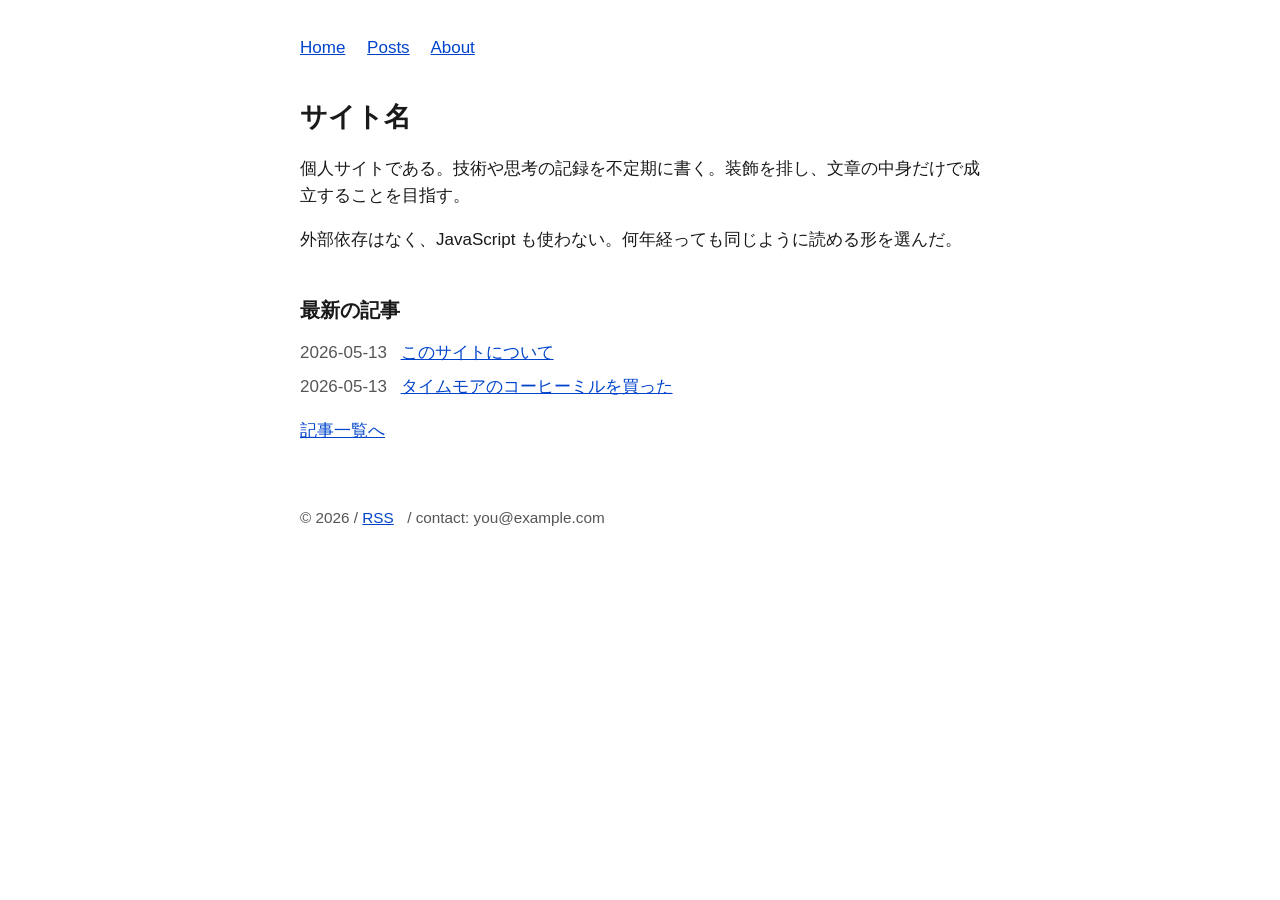
<file: index.html>
<!DOCTYPE html>
<html lang="ja">
<head>
<meta charset="utf-8">
<meta name="viewport" content="width=device-width, initial-scale=1">
<title>サイト名</title>
<link rel="stylesheet" href="style.css">
<link rel="alternate" type="application/rss+xml" title="RSS" href="feed.xml">
</head>
<body>
<header>
<nav>
<a href="index.html">Home</a>
<a href="posts/index.html">Posts</a>
<a href="about.html">About</a>
</nav>
</header>
<main>
<h1>サイト名</h1>
<p>個人サイトである。技術や思考の記録を不定期に書く。装飾を排し、文章の中身だけで成立することを目指す。</p>
<p>外部依存はなく、JavaScript も使わない。何年経っても同じように読める形を選んだ。</p>

<h2>最新の記事</h2>
<ul class="posts-list">
<li><time datetime="2026-05-13">2026-05-13</time><a href="posts/2026-05-13-hello-world.html">このサイトについて</a></li>
<li><time datetime="2026-05-13">2026-05-13</time><a href="posts/2026-05-13-first-pot.html">タイムモアのコーヒーミルを買った</a></li>
</ul>
<p><a href="posts/index.html">記事一覧へ</a></p>
</main>
<footer>
<p>© 2026 / <a href="feed.xml">RSS</a> / contact: you@example.com</p>
</footer>
</body>
</html>
</file>
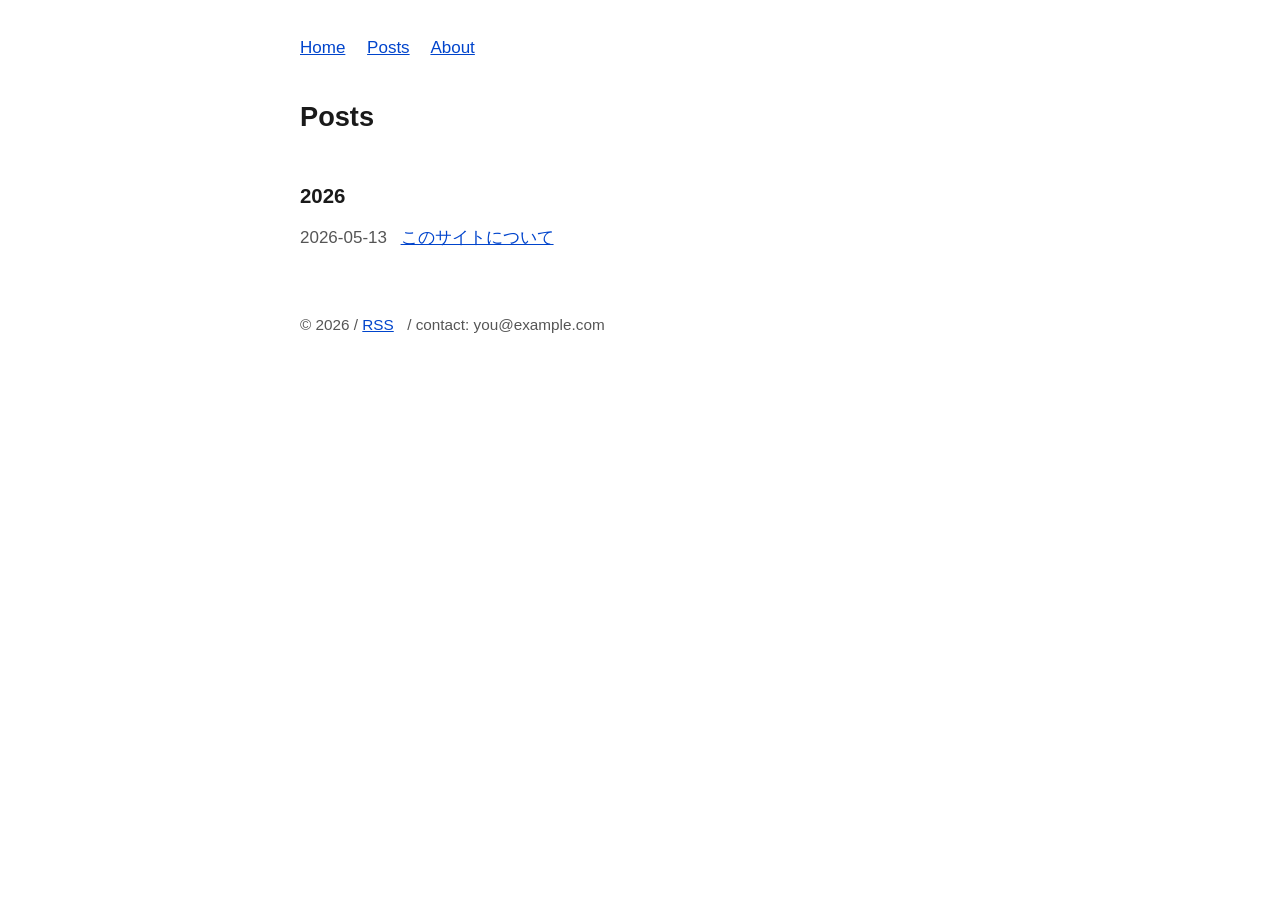
<file: posts/index.html>
<!DOCTYPE html>
<html lang="ja">
<head>
<meta charset="utf-8">
<meta name="viewport" content="width=device-width, initial-scale=1">
<title>Posts — サイト名</title>
<link rel="stylesheet" href="../style.css">
<link rel="alternate" type="application/rss+xml" title="RSS" href="../feed.xml">
</head>
<body>
<header>
<nav>
<a href="../index.html">Home</a>
<a href="../posts/index.html">Posts</a>
<a href="../about.html">About</a>
</nav>
</header>
<main>
<h1>Posts</h1>

<h2>2026</h2>
<ul class="posts-list">
<li><time datetime="2026-05-13">2026-05-13</time><a href="2026-05-13-hello-world.html">このサイトについて</a></li>
</ul>
</main>
<footer>
<p>© 2026 / <a href="../feed.xml">RSS</a> / contact: you@example.com</p>
</footer>
</body>
</html>
</file>
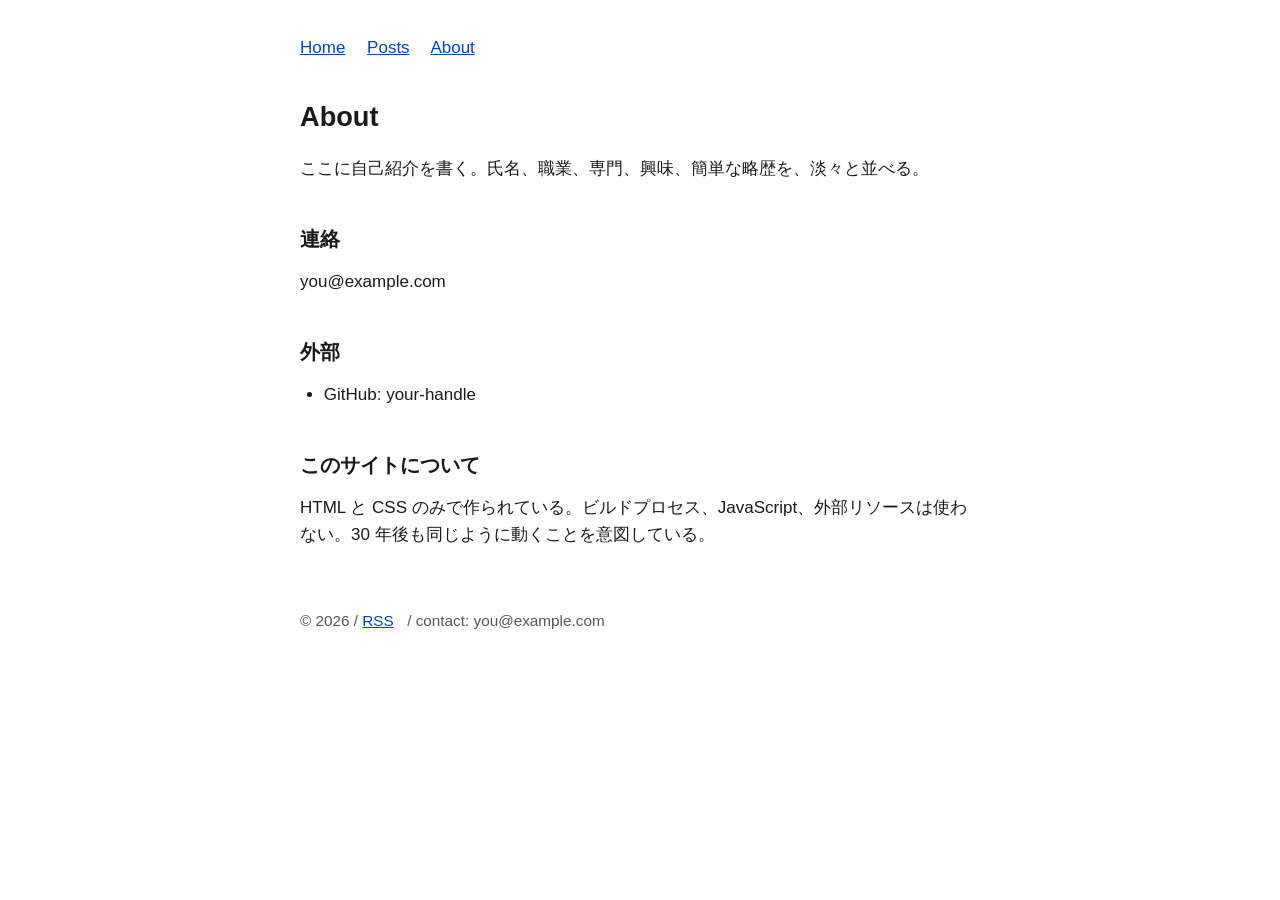
<file: about.html>
<!DOCTYPE html>
<html lang="ja">
<head>
<meta charset="utf-8">
<meta name="viewport" content="width=device-width, initial-scale=1">
<title>About — サイト名</title>
<link rel="stylesheet" href="style.css">
<link rel="alternate" type="application/rss+xml" title="RSS" href="feed.xml">
</head>
<body>
<header>
<nav>
<a href="index.html">Home</a>
<a href="posts/index.html">Posts</a>
<a href="about.html">About</a>
</nav>
</header>
<main>
<h1>About</h1>
<p>ここに自己紹介を書く。氏名、職業、専門、興味、簡単な略歴を、淡々と並べる。</p>

<h2>連絡</h2>
<p>you@example.com</p>

<h2>外部</h2>
<ul>
<li>GitHub: your-handle</li>
</ul>

<h2>このサイトについて</h2>
<p>HTML と CSS のみで作られている。ビルドプロセス、JavaScript、外部リソースは使わない。30 年後も同じように動くことを意図している。</p>
</main>
<footer>
<p>© 2026 / <a href="feed.xml">RSS</a> / contact: you@example.com</p>
</footer>
</body>
</html>
</file>
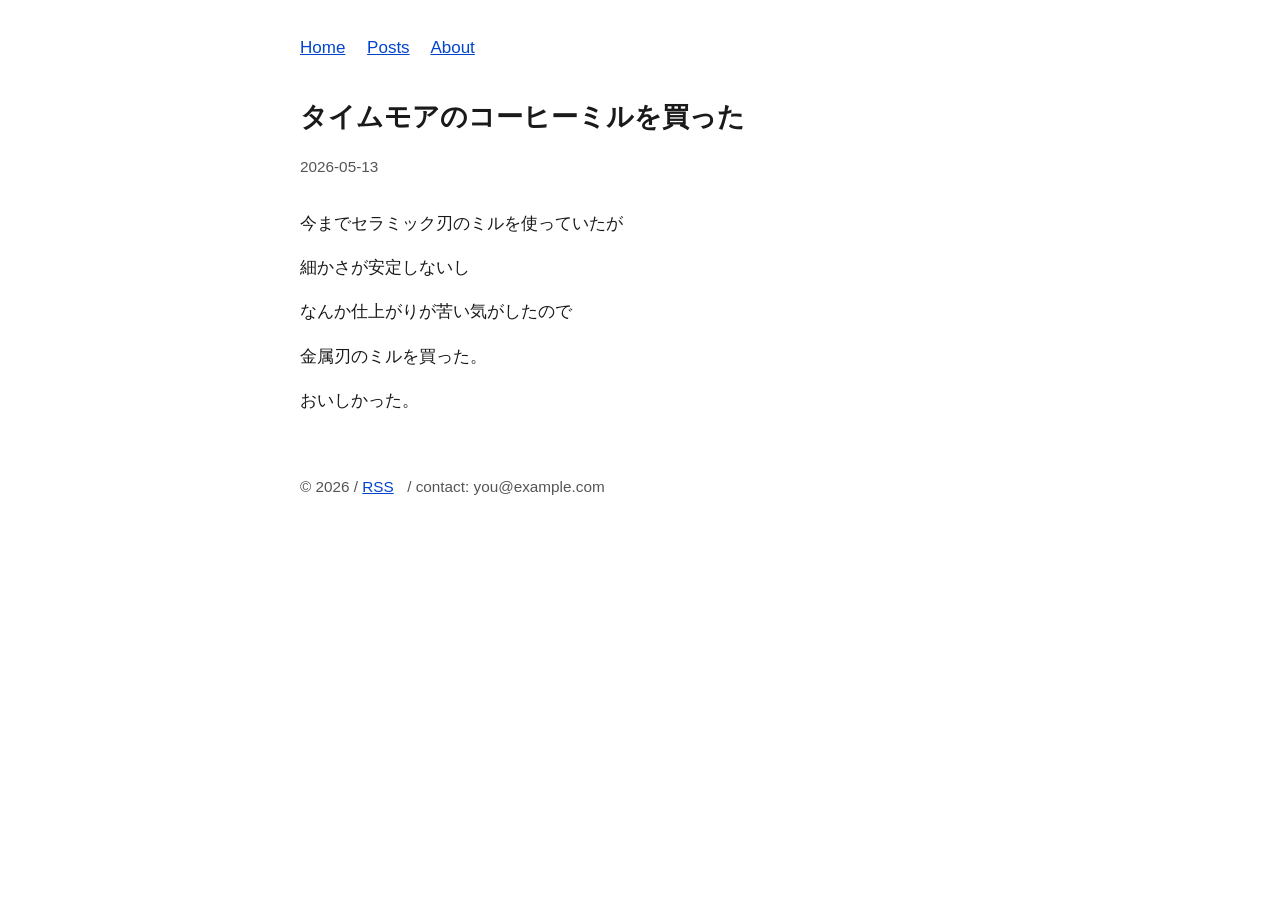
<file: posts/2026-05-13-first-pot.html>
<!DOCTYPE html>
<html lang="ja">
<head>
<meta charset="utf-8">
<meta name="viewport" content="width=device-width, initial-scale=1">
<title>タイムモアのコーヒーミルを買った — サイト名</title>
<link rel="stylesheet" href="../style.css">
<link rel="alternate" type="application/rss+xml" title="RSS" href="../feed.xml">
</head>
<body>
<header>
<nav>
<a href="../index.html">Home</a>
<a href="../posts/index.html">Posts</a>
<a href="../about.html">About</a>
</nav>
</header>
<main>
<article>
<h1>タイムモアのコーヒーミルを買った</h1>
<p class="meta"><time datetime="2026-05-13">2026-05-13</time></p>

<p>今までセラミック刃のミルを使っていたが</p>

<p>細かさが安定しないし</p>

<p>なんか仕上がりが苦い気がしたので</p>

<p>金属刃のミルを買った。</p>

<p>おいしかった。</p>
</article>
</main>
<footer>
<p>© 2026 / <a href="../feed.xml">RSS</a> / contact: you@example.com</p>
</footer>
</body>
</html>
</file>
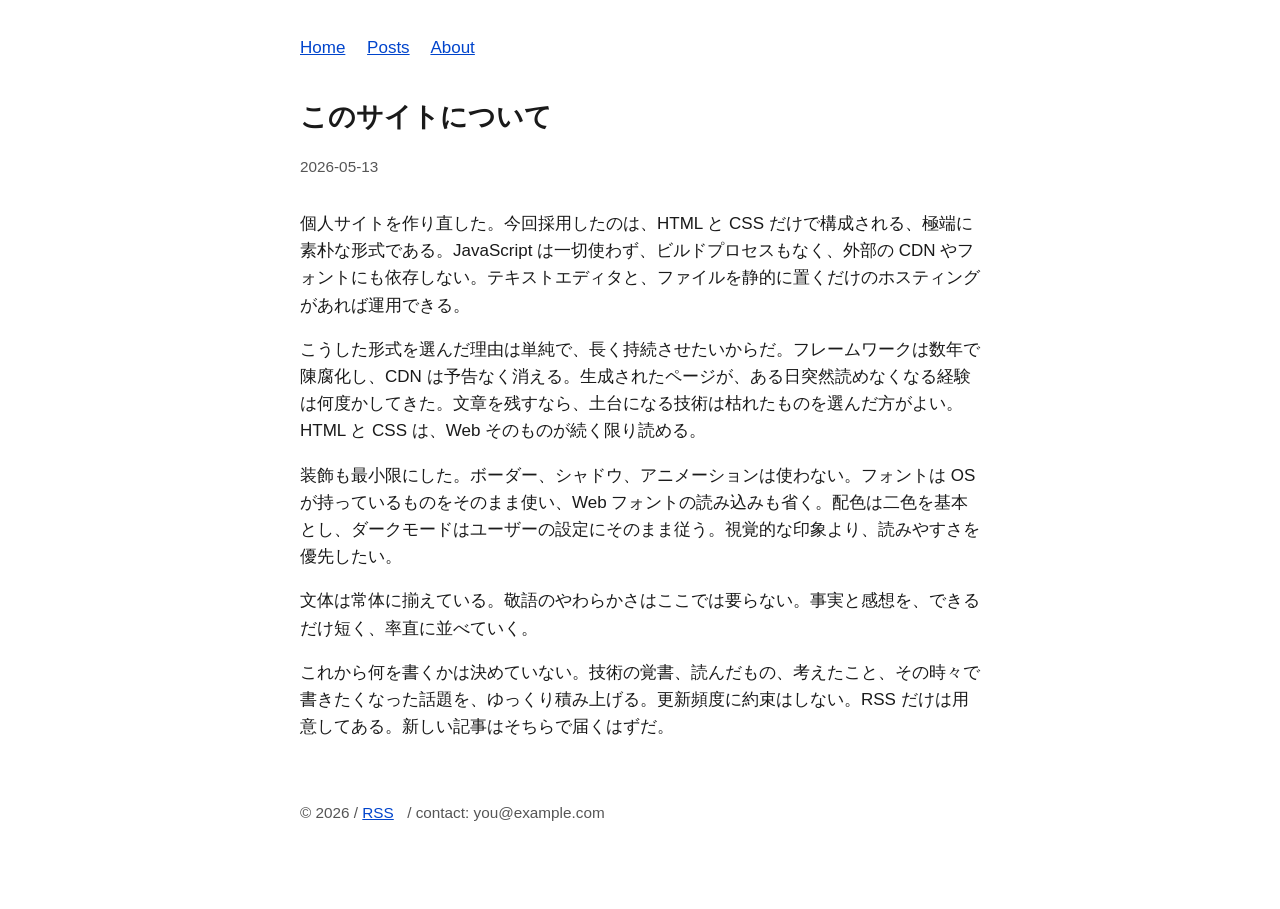
<file: posts/2026-05-13-hello-world.html>
<!DOCTYPE html>
<html lang="ja">
<head>
<meta charset="utf-8">
<meta name="viewport" content="width=device-width, initial-scale=1">
<title>このサイトについて — サイト名</title>
<link rel="stylesheet" href="../style.css">
<link rel="alternate" type="application/rss+xml" title="RSS" href="../feed.xml">
</head>
<body>
<header>
<nav>
<a href="../index.html">Home</a>
<a href="../posts/index.html">Posts</a>
<a href="../about.html">About</a>
</nav>
</header>
<main>
<article>
<h1>このサイトについて</h1>
<p class="meta"><time datetime="2026-05-13">2026-05-13</time></p>

<p>個人サイトを作り直した。今回採用したのは、HTML と CSS だけで構成される、極端に素朴な形式である。JavaScript は一切使わず、ビルドプロセスもなく、外部の CDN やフォントにも依存しない。テキストエディタと、ファイルを静的に置くだけのホスティングがあれば運用できる。</p>

<p>こうした形式を選んだ理由は単純で、長く持続させたいからだ。フレームワークは数年で陳腐化し、CDN は予告なく消える。生成されたページが、ある日突然読めなくなる経験は何度かしてきた。文章を残すなら、土台になる技術は枯れたものを選んだ方がよい。HTML と CSS は、Web そのものが続く限り読める。</p>

<p>装飾も最小限にした。ボーダー、シャドウ、アニメーションは使わない。フォントは OS が持っているものをそのまま使い、Web フォントの読み込みも省く。配色は二色を基本とし、ダークモードはユーザーの設定にそのまま従う。視覚的な印象より、読みやすさを優先したい。</p>

<p>文体は常体に揃えている。敬語のやわらかさはここでは要らない。事実と感想を、できるだけ短く、率直に並べていく。</p>

<p>これから何を書くかは決めていない。技術の覚書、読んだもの、考えたこと、その時々で書きたくなった話題を、ゆっくり積み上げる。更新頻度に約束はしない。RSS だけは用意してある。新しい記事はそちらで届くはずだ。</p>
</article>
</main>
<footer>
<p>© 2026 / <a href="../feed.xml">RSS</a> / contact: you@example.com</p>
</footer>
</body>
</html>
</file>
<file: style.css>
:root {
  color-scheme: light dark;
  --bg: #ffffff;
  --fg: #1a1a1a;
  --muted: #555555;
  --link: #0044cc;
  --visited: #663399;
}

@media (prefers-color-scheme: dark) {
  :root {
    --bg: #0e0e0e;
    --fg: #e6e6e6;
    --muted: #9a9a9a;
    --link: #7ab8ff;
    --visited: #c79bff;
  }
}

html {
  background: var(--bg);
  color: var(--fg);
}

body {
  font-family: -apple-system, BlinkMacSystemFont, "Segoe UI", Roboto,
               "Helvetica Neue", Arial, sans-serif;
  /* serif に切り替えたい場合は上をコメントアウトし、以下を有効化する。
  font-family: Georgia, "Times New Roman", "Yu Mincho", "Hiragino Mincho ProN", serif;
  */
  font-size: 17px;
  line-height: 1.6;
  max-width: 40em;
  margin: 0 auto;
  padding: 2em 1.2em 4em;
}

a {
  color: var(--link);
}

a:visited {
  color: var(--visited);
}

header {
  margin-bottom: 2em;
}

header nav a {
  margin-right: 1em;
}

main {
  margin-bottom: 3em;
}

h1 {
  font-size: 1.6em;
  font-weight: 600;
  margin-top: 0;
  margin-bottom: 0.6em;
}

h2 {
  font-size: 1.2em;
  font-weight: 600;
  margin-top: 2em;
  margin-bottom: 0.6em;
}

h3 {
  font-size: 1.05em;
  font-weight: 600;
  margin-top: 1.6em;
  margin-bottom: 0.4em;
}

article .meta {
  color: var(--muted);
  font-size: 0.9em;
  margin-top: 0;
  margin-bottom: 2em;
}

p, ul, ol, pre, blockquote {
  margin: 0 0 1em;
}

ul, ol {
  padding-left: 1.4em;
}

pre, code {
  font-family: ui-monospace, SFMono-Regular, Menlo, Consolas, monospace;
  font-size: 0.92em;
}

pre {
  overflow-x: auto;
  padding: 0.6em 0.8em;
  background: rgba(127, 127, 127, 0.08);
}

blockquote {
  margin-left: 1.2em;
  color: var(--muted);
}

hr {
  margin: 2em 0;
}

footer {
  color: var(--muted);
  font-size: 0.9em;
  margin-top: 4em;
}

footer a {
  margin-right: 0.6em;
}

.posts-list {
  list-style: none;
  padding-left: 0;
}

.posts-list li {
  margin-bottom: 0.4em;
}

.posts-list time {
  color: var(--muted);
  font-variant-numeric: tabular-nums;
  margin-right: 0.8em;
}
</file>
